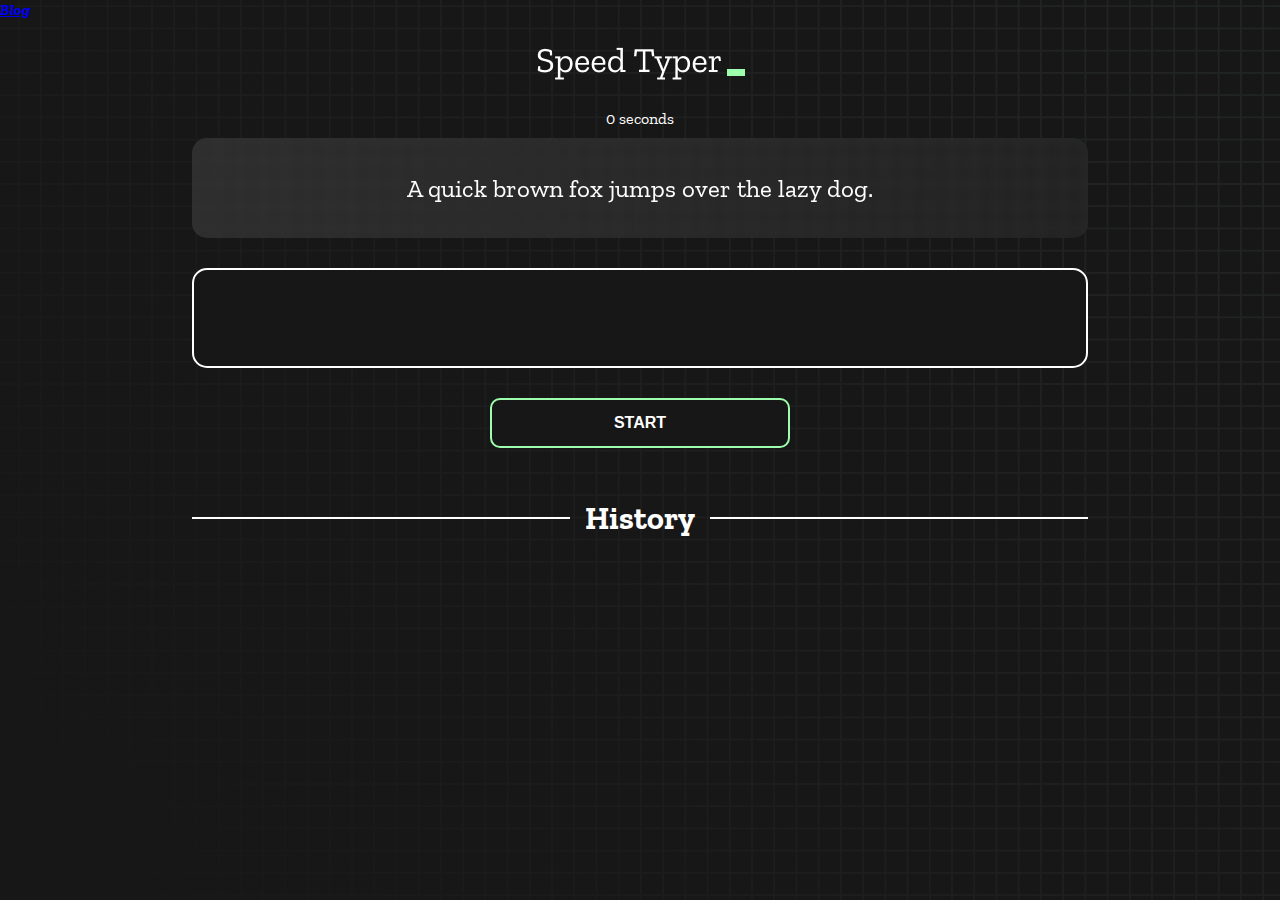
<file: index.html>
<!DOCTYPE html>
<html lang="en">

<head>
  <meta charset="UTF-8" />
  <meta http-equiv="X-UA-Compatible" content="IE=edge" />
  <meta name="viewport" content="width=device-width, initial-scale=1.0" />
  <title>Speed Monster</title>
  <link rel="stylesheet" href="styles.css" />
  <link rel="preconnect" href="https://fonts.googleapis.com" />
  <link rel="preconnect" href="https://fonts.gstatic.com" crossorigin />
  <link href="https://fonts.googleapis.com/css2?family=Zilla+Slab:wght@300;400;500&display=swap" rel="stylesheet" />
  <!-- ==========BOOTSTRAP============ -->
      <link href="https://cdn.jsdelivr.net/npm/bootstrap@5.2.1/dist/css/bootstrap.min.css" rel="stylesheet"
        integrity="sha384-iYQeCzEYFbKjA/T2uDLTpkwGzCiq6soy8tYaI1GyVh/UjpbCx/TYkiZhlZB6+fzT" crossorigin="anonymous">

</head>

<body>
  <!-- ====NAV======== -->
<!-- As a link -->
<nav class="navbar bg-light">
<div class="container-fluid bg-primary ">
<a class="navbar-brand mx-auto mb-0 fs-1 bold text-light" href="blog.html"><i>Blog</i></a>
  </div>
</nav>

<!-- ============================================= -->

  <h1 class="title"><img src="./logo.png" /></h1>
  <div id="show-time">0 seconds</div>

  <div class="box-container">
    <div id="question"></div>

    <div id="display" class="inactive"></div>

    <div class="buttons">
      <button id="start">START</button>
    </div>

    <div class="divider-container">
      <div class="line"></div>
      <h1 class="title2">History</h1>
      <div class="line"></div>
    </div>
    <div id="histories"></div>
  </div>

  <div id="countdown"></div>
  <div id="modal-background" class="hidden"></div>
  <div id="result" class="hidden"></div>

  <script src="./history.js"></script>
  <script src="./script.js"></script>
  <!-- =============BOOTSTRAP========= -->
      <script src="https://cdn.jsdelivr.net/npm/bootstrap@5.2.1/dist/js/bootstrap.bundle.min.js"
        integrity="sha384-u1OknCvxWvY5kfmNBILK2hRnQC3Pr17a+RTT6rIHI7NnikvbZlHgTPOOmMi466C8" crossorigin="anonymous"></script>

</body>

</html>
</file>
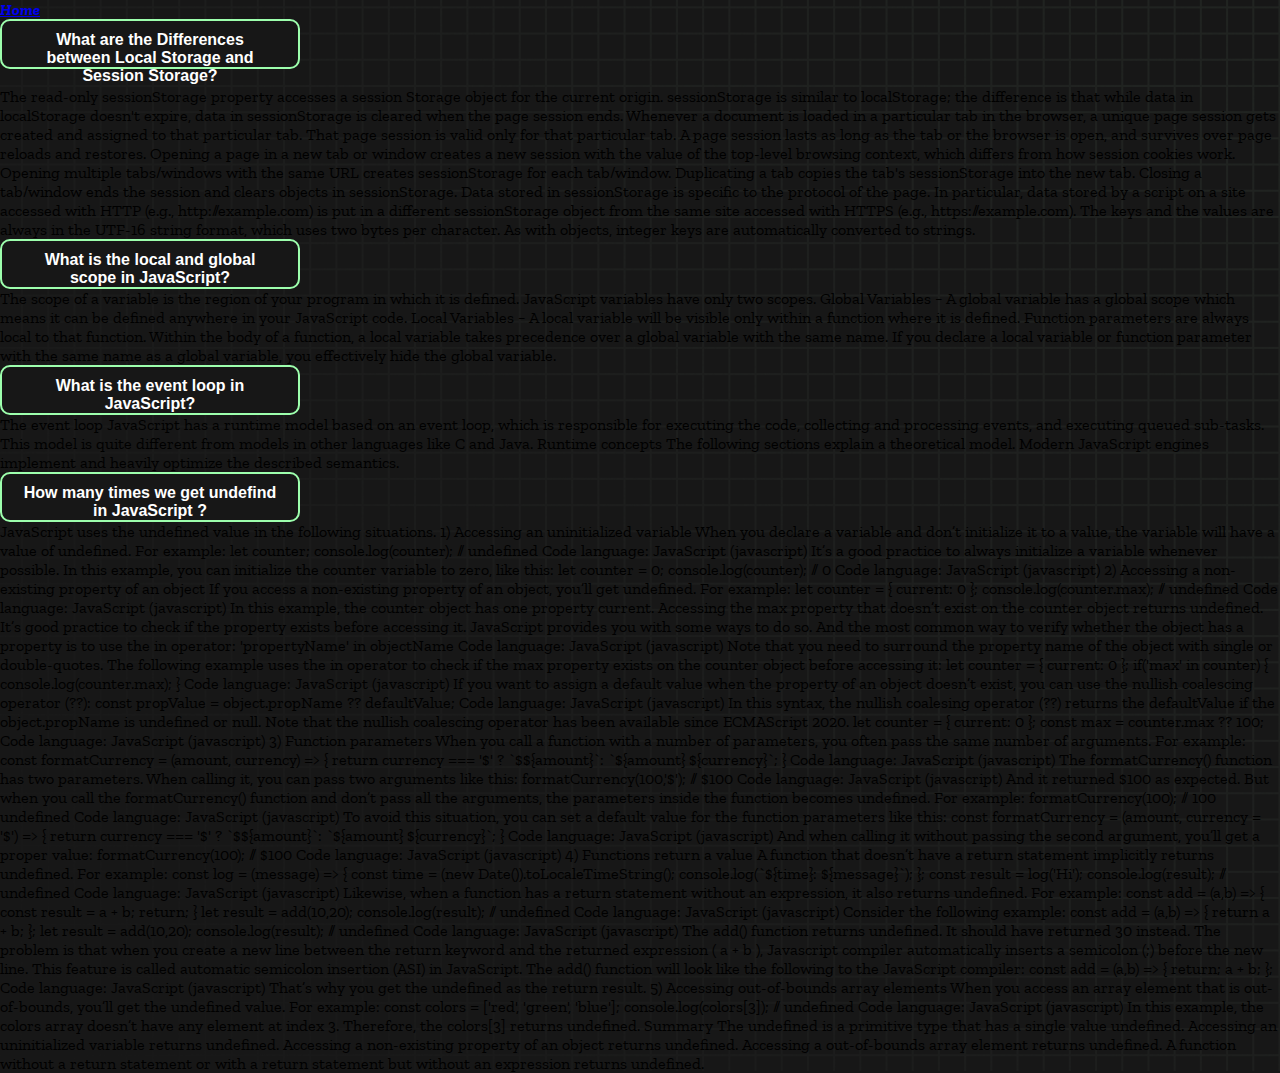
<file: blog.html>
<!DOCTYPE html>
<html lang="en">

<head>
    <meta charset="UTF-8" />
    <meta http-equiv="X-UA-Compatible" content="IE=edge" />
    <meta name="viewport" content="width=device-width, initial-scale=1.0" />
    <title>Speed Monster</title>
    <link rel="stylesheet" href="styles.css" />
    <link rel="preconnect" href="https://fonts.googleapis.com" />
    <link rel="preconnect" href="https://fonts.gstatic.com" crossorigin />
    <link href="https://fonts.googleapis.com/css2?family=Zilla+Slab:wght@300;400;500&display=swap" rel="stylesheet" />
    <!-- ==========BOOTSTRAP============ -->
    <link href="https://cdn.jsdelivr.net/npm/bootstrap@5.2.1/dist/css/bootstrap.min.css" rel="stylesheet"
        integrity="sha384-iYQeCzEYFbKjA/T2uDLTpkwGzCiq6soy8tYaI1GyVh/UjpbCx/TYkiZhlZB6+fzT" crossorigin="anonymous">

</head>


<body>
    <!-- ===========================NAV====================== -->
    <!-- As a link -->
    <nav class="navbar bg-light">
        <div class="container-fluid  bg-primary ">
            <a class="navbar-brand mx-auto mb-0 fs-1 bold text-light " href="index.html"><i>Home</i></a>
        </div>
    </nav>

    <!-- ============================================= -->
    <!-- ================================Blog================ -->
    <div class="accordion accordion-flush" id="accordionFlushExample">
        <div class="accordion-item">
            <h2 class="accordion-header" id="flush-headingOne">
                <button class="accordion-button collapsed" type="button" data-bs-toggle="collapse"
                    data-bs-target="#flush-collapseOne" aria-expanded="false" aria-controls="flush-collapseOne">
                    What are the Differences between Local Storage and Session Storage?
                </button>
            </h2>
            <div id="flush-collapseOne" class="accordion-collapse collapse" aria-labelledby="flush-headingOne"
                data-bs-parent="#accordionFlushExample">
                <div class="accordion-body">The read-only sessionStorage property accesses a session Storage object for
                    the current origin. sessionStorage is
                    similar to localStorage; the difference is that while data in localStorage doesn't expire, data in
                    sessionStorage is
                    cleared when the page session ends.

                    Whenever a document is loaded in a particular tab in the browser, a unique page session gets created
                    and assigned to
                    that particular tab. That page session is valid only for that particular tab.
                    A page session lasts as long as the tab or the browser is open, and survives over page reloads and
                    restores.
                    Opening a page in a new tab or window creates a new session with the value of the top-level browsing
                    context, which
                    differs from how session cookies work.
                    Opening multiple tabs/windows with the same URL creates sessionStorage for each tab/window.
                    Duplicating a tab copies the tab's sessionStorage into the new tab.
                    Closing a tab/window ends the session and clears objects in sessionStorage.
                    Data stored in sessionStorage is specific to the protocol of the page. In particular, data stored by
                    a script on a site
                    accessed with HTTP (e.g., http://example.com) is put in a different sessionStorage object from the
                    same site accessed
                    with HTTPS (e.g., https://example.com).

                    The keys and the values are always in the UTF-16 string format, which uses two bytes per character.
                    As with objects,
                    integer keys are automatically converted to strings.
                </div>
            </div>
        </div>
        <div class="accordion-item">
            <h2 class="accordion-header" id="flush-headingTwo">
                <button class="accordion-button collapsed" type="button" data-bs-toggle="collapse"
                    data-bs-target="#flush-collapseTwo" aria-expanded="false" aria-controls="flush-collapseTwo">
                    What is the local and global scope in JavaScript?

                </button>
            </h2>
            <div id="flush-collapseTwo" class="accordion-collapse collapse" aria-labelledby="flush-headingTwo"
                data-bs-parent="#accordionFlushExample">
                <div class="accordion-body">The scope of a variable is the region of your program in which it is
                    defined. JavaScript variables have only two scopes.

                    Global Variables − A global variable has a global scope which means it can be defined anywhere in
                    your JavaScript code.

                    Local Variables − A local variable will be visible only within a function where it is defined.
                    Function parameters are
                    always local to that function.

                    Within the body of a function, a local variable takes precedence over a global variable with the
                    same name. If you
                    declare a local variable or function parameter with the same name as a global variable, you
                    effectively hide the global
                    variable.
                </div>
            </div>
        </div>
        <div class="accordion-item">
            <h2 class="accordion-header" id="flush-headingThree">
                <button class="accordion-button collapsed" type="button" data-bs-toggle="collapse"
                    data-bs-target="#flush-collapseThree" aria-expanded="false" aria-controls="flush-collapseThree">
                    What is the event loop in JavaScript?
                </button>
            </h2>
            <div id="flush-collapseThree" class="accordion-collapse collapse" aria-labelledby="flush-headingThree"
                data-bs-parent="#accordionFlushExample">
                <div class="accordion-body">The event loop
                    JavaScript has a runtime model based on an event loop, which is responsible for executing the code,
                    collecting and
                    processing events, and executing queued sub-tasks. This model is quite different from models in
                    other languages like C
                    and Java.

                    Runtime concepts
                    The following sections explain a theoretical model. Modern JavaScript engines implement and heavily
                    optimize the
                    described semantics.
                </div>
            </div>
        </div>
        <div class="accordion-item">
            <h2 class="accordion-header" id="flush-headingThree">
                <button class="accordion-button collapsed" type="button" data-bs-toggle="collapse"
                    data-bs-target="#flush-collapseThree" aria-expanded="false" aria-controls="flush-collapseThree">
                    How many times we get undefind in JavaScript ?
                </button>
            </h2>
            <div id="flush-collapseThree" class="accordion-collapse collapse" aria-labelledby="flush-headingThree"
                data-bs-parent="#accordionFlushExample">
                <div class="accordion-body">JavaScript uses the undefined value in the following situations.

                    1) Accessing an uninitialized variable
                    When you declare a variable and don’t initialize it to a value, the variable will have a value of
                    undefined. For
                    example:

                    let counter;
                    console.log(counter); // undefined
                    Code language: JavaScript (javascript)
                    It’s a good practice to always initialize a variable whenever possible. In this example, you can
                    initialize the counter
                    variable to zero, like this:

                    let counter = 0;
                    console.log(counter); // 0
                    Code language: JavaScript (javascript)
                    2) Accessing a non-existing property of an object
                    If you access a non-existing property of an object, you’ll get undefined. For example:

                    let counter = {
                    current: 0
                    };
                    console.log(counter.max); // undefined
                    Code language: JavaScript (javascript)
                    In this example, the counter object has one property current. Accessing the max property that
                    doesn’t exist on the
                    counter object returns undefined.

                    It’s good practice to check if the property exists before accessing it. JavaScript provides you with
                    some ways to do so.

                    And the most common way to verify whether the object has a property is to use the in operator:

                    'propertyName' in objectName
                    Code language: JavaScript (javascript)
                    Note that you need to surround the property name of the object with single or double-quotes.

                    The following example uses the in operator to check if the max property exists on the counter object
                    before accessing
                    it:

                    let counter = {
                    current: 0
                    };

                    if('max' in counter) {
                    console.log(counter.max);
                    }
                    Code language: JavaScript (javascript)
                    If you want to assign a default value when the property of an object doesn’t exist, you can use the
                    nullish coalescing
                    operator (??):

                    const propValue = object.propName ?? defaultValue;
                    Code language: JavaScript (javascript)
                    In this syntax, the nullish coalesing operator (??) returns the defaultValue if the object.propName
                    is undefined or
                    null.

                    Note that the nullish coalescing operator has been available since ECMAScript 2020.

                    let counter = { current: 0 };
                    const max = counter.max ?? 100;
                    Code language: JavaScript (javascript)
                    3) Function parameters
                    When you call a function with a number of parameters, you often pass the same number of arguments.
                    For example:

                    const formatCurrency = (amount, currency) => {
                    return currency === '$' ?
                    `$${amount}`: `${amount} ${currency}`;
                    }
                    Code language: JavaScript (javascript)
                    The formatCurrency() function has two parameters. When calling it, you can pass two arguments like
                    this:

                    formatCurrency(100,'$'); // $100
                    Code language: JavaScript (javascript)
                    And it returned $100 as expected.

                    But when you call the formatCurrency() function and don’t pass all the arguments, the parameters
                    inside the function
                    becomes undefined. For example:

                    formatCurrency(100); // 100 undefined
                    Code language: JavaScript (javascript)
                    To avoid this situation, you can set a default value for the function parameters like this:

                    const formatCurrency = (amount, currency = '$') => {
                    return currency === '$' ?
                    `$${amount}`: `${amount} ${currency}`;
                    }
                    Code language: JavaScript (javascript)
                    And when calling it without passing the second argument, you’ll get a proper value:

                    formatCurrency(100); // $100
                    Code language: JavaScript (javascript)
                    4) Functions return a value
                    A function that doesn’t have a return statement implicitly returns undefined. For example:

                    const log = (message) => {
                    const time = (new Date()).toLocaleTimeString();
                    console.log(`${time}: ${message}`);
                    };

                    const result = log('Hi');
                    console.log(result); // undefined
                    Code language: JavaScript (javascript)
                    Likewise, when a function has a return statement without an expression, it also returns undefined.
                    For example:

                    const add = (a,b) => {
                    const result = a + b;
                    return;
                    }

                    let result = add(10,20);
                    console.log(result); // undefined
                    Code language: JavaScript (javascript)
                    Consider the following example:

                    const add = (a,b) => {
                    return
                    a + b;
                    };

                    let result = add(10,20);
                    console.log(result); // undefined
                    Code language: JavaScript (javascript)
                    The add() function returns undefined. It should have returned 30 instead.

                    The problem is that when you create a new line between the return keyword and the returned
                    expression ( a + b ),
                    Javascript compiler automatically inserts a semicolon (;) before the new line. This feature is
                    called automatic
                    semicolon insertion (ASI) in JavaScript.

                    The add() function will look like the following to the JavaScript compiler:

                    const add = (a,b) => {
                    return;
                    a + b;
                    };
                    Code language: JavaScript (javascript)
                    That’s why you get the undefined as the return result.

                    5) Accessing out-of-bounds array elements
                    When you access an array element that is out-of-bounds, you’ll get the undefined value. For example:

                    const colors = ['red', 'green', 'blue'];
                    console.log(colors[3]); // undefined
                    Code language: JavaScript (javascript)
                    In this example, the colors array doesn’t have any element at index 3. Therefore, the colors[3]
                    returns undefined.

                    Summary
                    The undefined is a primitive type that has a single value undefined.
                    Accessing an uninitialized variable returns undefined.
                    Accessing a non-existing property of an object returns undefined.
                    Accessing a out-of-bounds array element returns undefined.
                    A function without a return statement or with a return statement but without an expression returns
                    undefined.

                </div>
            </div>
        </div>
    </div>

    <!-- ===================================================== -->
    <!-- =============BOOTSTRAP========= -->
    <script src="https://cdn.jsdelivr.net/npm/bootstrap@5.2.1/dist/js/bootstrap.bundle.min.js"
        integrity="sha384-u1OknCvxWvY5kfmNBILK2hRnQC3Pr17a+RTT6rIHI7NnikvbZlHgTPOOmMi466C8"
        crossorigin="anonymous"></script>

</body>

</html>
</file>
<file: styles.css>
* {
  padding: 0;
  margin: 0;
  box-sizing: border-box;
}

body {
  background-image: url("./bg.png");
  background-size: cover;
  background-position: left top;
  font-family: "Zilla Slab", serif;
}

.box-container {
  width: 70%;
  margin: 0 auto;
}

#question {
  height: 100px;
  display: flex;
  align-items: center;
  justify-content: center;
  color: white;
  font-size: 25px;
  border-radius: 15px;
  background: rgb(255, 255, 255);
  background: linear-gradient(92.49deg,
      rgba(255, 255, 255, 0.1) 0.18%,
      rgba(255, 255, 255, 0.05) 99.85%);
  backdrop-filter: blur(5px);
  margin-bottom: 30px;
}

#display {
  height: 100px;
  display: flex;
  flex-wrap: wrap;
  align-items: center;
  padding-left: 5rem;
  color: white;
  font-size: 32px;
  background-color: #171717;
  border: 2px solid #9dffad;
  border-radius: 15px;
}

#countdown {
  position: fixed;
  height: 100vh;
  width: 100vw;
  background-color: rgba(0, 0, 0, 0.8);
  top: 0;
  left: 0;
  display: flex;
  align-items: center;
  justify-content: center;
  font-size: 3rem;
  color: white;
  display: none;
}

#result {
  position: fixed;
  top: 10%;
  left: 10%;
  margin: 25% 40%;
 
  transform: translate(-50%, -50%);
  height: 250px;
  width: 400px;
  background-color: #171717;
  border-radius: 15px;
  border: 2px solid #9dffad;
  color: white;
  text-align: center;
  padding: 2rem;
}

#show-time {
  text-align: center;
  color: white;
  margin: 10px 0;
}

.green {
  color: #9dffad;
}

.red {
  color: #eb6565;
}

.bold {
  font-weight: 700;
}

.inactive {
  border: 2px solid white !important;
}

.hidden {
  display: none;
}

.title {
  text-align: center;
  color: white;
  margin: 20px 0;
}

.divider-container {
  height: 80px;
  display: flex;
  justify-content: center;
  align-items: center;
  gap: 15px;
  margin: 0 auto;
}

.line {
  height: 2px;
  background: white;
  width: 100%;
}

.title2 {
  color: white;
  display: block;
}

.buttons {
  display: flex;
  justify-content: center;
  margin: 30px 0;
}

button {
  padding: 10px 20px;
  border: none;
  font-size: 16px;
  font-weight: bold;
  width: 300px;
  height: 50px;
  color: white;
  background-color: #171717;
  border-radius: 10px;
  border: 2px solid #9dffad;
  cursor: pointer;
}

#histories {
  display: flex;
  flex-wrap: wrap;
  justify-content: space-around;
}

.card {
  width: 100%;
  height: 100%;
  padding: 50px;
  display: flex;
  justify-content: space-between;
  align-items: center;
  padding: 20px 30px;
  /* color: white; */
  border-radius: 15px;
  background: rgb(255, 255, 255);
  background: linear-gradient(92.49deg,
      rgba(255, 255, 255, 0.1) 0.18%,
      rgba(255, 255, 255, 0.05) 99.85%);
  backdrop-filter: blur(5px);
  margin-bottom: 30px;
}

#modal-background {
  background: rgb(255, 255, 255);
  background: linear-gradient(92.49deg,
      rgba(255, 255, 255, 0.1) 0.18%,
      rgba(255, 255, 255, 0.05) 99.85%);
  backdrop-filter: blur(5px);
  height: 100vh;
  width: 100%;
  position: fixed;
  top: 0;
}

@media only screen and (max-width: 700px) {
  .box-container {
    padding: 0 20px;
    width: 100%;
  }

  .card {
    flex-direction: column;
  }
}

@media only screen and (min-width: 701px) and (max-width:1600px){
#histories{
      display: grid;
      grid-template-columns: repeat(3, 1fr);
      gap: 10px;
      justify-content: space-evenly;
    }
    .card{
      flex-direction: column;}

}
</file>
